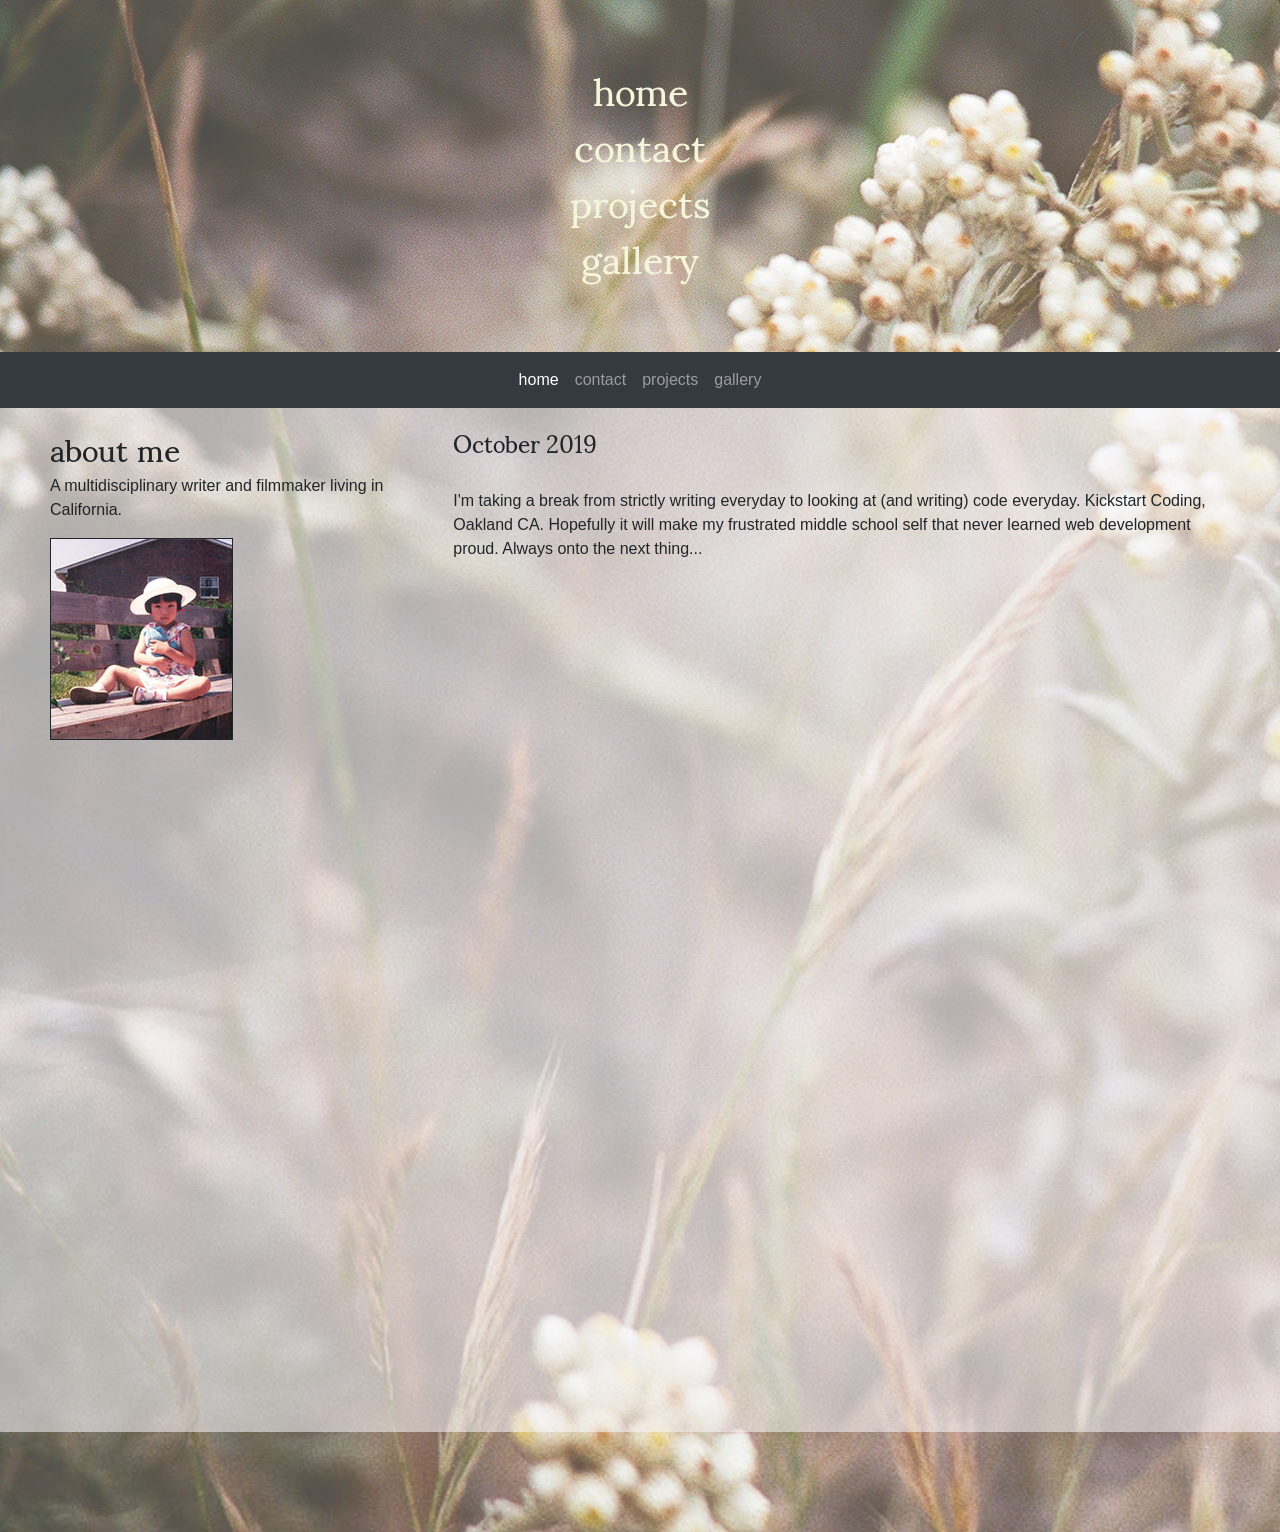
<file: docs/index.html>
<!DOCTYPE html>
<html lang="en">
<head>

  
      
  <title> home </title>

  
      
  
      
  
      
  


  <meta charset="utf-8">
  <meta name="viewport" content="width=device-width, initial-scale=1">

  <link rel="stylesheet" href="https://maxcdn.bootstrapcdn.com/bootstrap/4.3.1/css/bootstrap.min.css">
  <script src="https://ajax.googleapis.com/ajax/libs/jquery/3.4.1/jquery.min.js"></script>
  <script src="https://cdnjs.cloudflare.com/ajax/libs/popper.js/1.14.7/umd/popper.min.js"></script>
  <script src="https://maxcdn.bootstrapcdn.com/bootstrap/4.3.1/js/bootstrap.min.js"></script>
  <link href="https://fonts.googleapis.com/css?family=Khula&display=swap" rel="stylesheet">
  <link href="https://fonts.googleapis.com/css?family=Sumana&display=swap" rel="stylesheet">

  <link rel="stylesheet" href="./css/era-styles.css">


  <div class="jumbotron text-center" style="margin-bottom:0">



    <h1> home </h1>



    <h1> contact </h1>



    <h1> projects </h1>



    <h1> gallery </h1>



  </div>

  <nav class="navbar navbar-expand-sm bg-dark navbar-dark" role="navigation">

            <button class="navbar-toggler" type="button"
            data-toggle="collapse" data-target="#collapsibleNavbar">
              <span class="navbar-toggler-icon"></span>
            </button>
            <div class="collapse navbar-collapse" id="collapsibleNavbar">
              <ul class="navbar-nav navbar-center">

               
                    <li class="nav-item">
                  
                    <a class="nav-link active" href="home.html">home</a>
                  
               
                    <li class="nav-item">
                  
                    <a class="nav-link" href="contact.html">contact</a>
                  
               
                    <li class="nav-item">
                  
                    <a class="nav-link" href="projects.html">projects</a>
                  
               
                    <li class="nav-item">
                  
                    <a class="nav-link" href="gallery.html">gallery</a>
                  
               
                 <!-- <a class="nav-link active" href="index.html">home</a>
                </li>
                <li class="nav-item">
                  <a class="nav-link" href="gallery.html">gallery</a>
                </li>
                <li class="nav-item">
                  <a class="nav-link" href="projects.html">projects</a>
                </li>
                <li class="nav-item">
                  <a class="nav-link" href="contact.html">contact</a> -->
                </li>
              </ul>
            </div>
          </nav>

</head>


<body>




<!--- body goes here

!-->

<div class="container main-content">
  <div class="row">
    <div class="col-sm-4">
      <h2>about me</h2>
      <p>A multidisciplinary writer and filmmaker living in California.</p>
      <div class="bb-thumb">
        <img src="./img/bb-thumb.jpg" />
        <style>

              img {
              vertical-align: middle;
              border-style: solid;
              border-top-style: solid;
              border-right-style: solid;
              border-bottom-style: solid;
              border-left-style: solid;
              border-width: thin;
              }

        </style>
      </div>
      <hr class="d-sm-none">
    </div>

    <div class="col-sm-8">
      <h4>October 2019</h4>
        <br>
      <p>I'm taking a break from strictly writing everyday to looking at
        (and writing) code everyday. Kickstart Coding, Oakland CA. Hopefully it will make my frustrated
        middle school self that never learned web development proud.
        Always onto the next thing...</p>
      <h5> <br> </h5>
      <div class="col">

     </div>
      <p></p>
      <br>
    </div>
  </div>

<!--- footer !--->



</body>


</html>
</file>
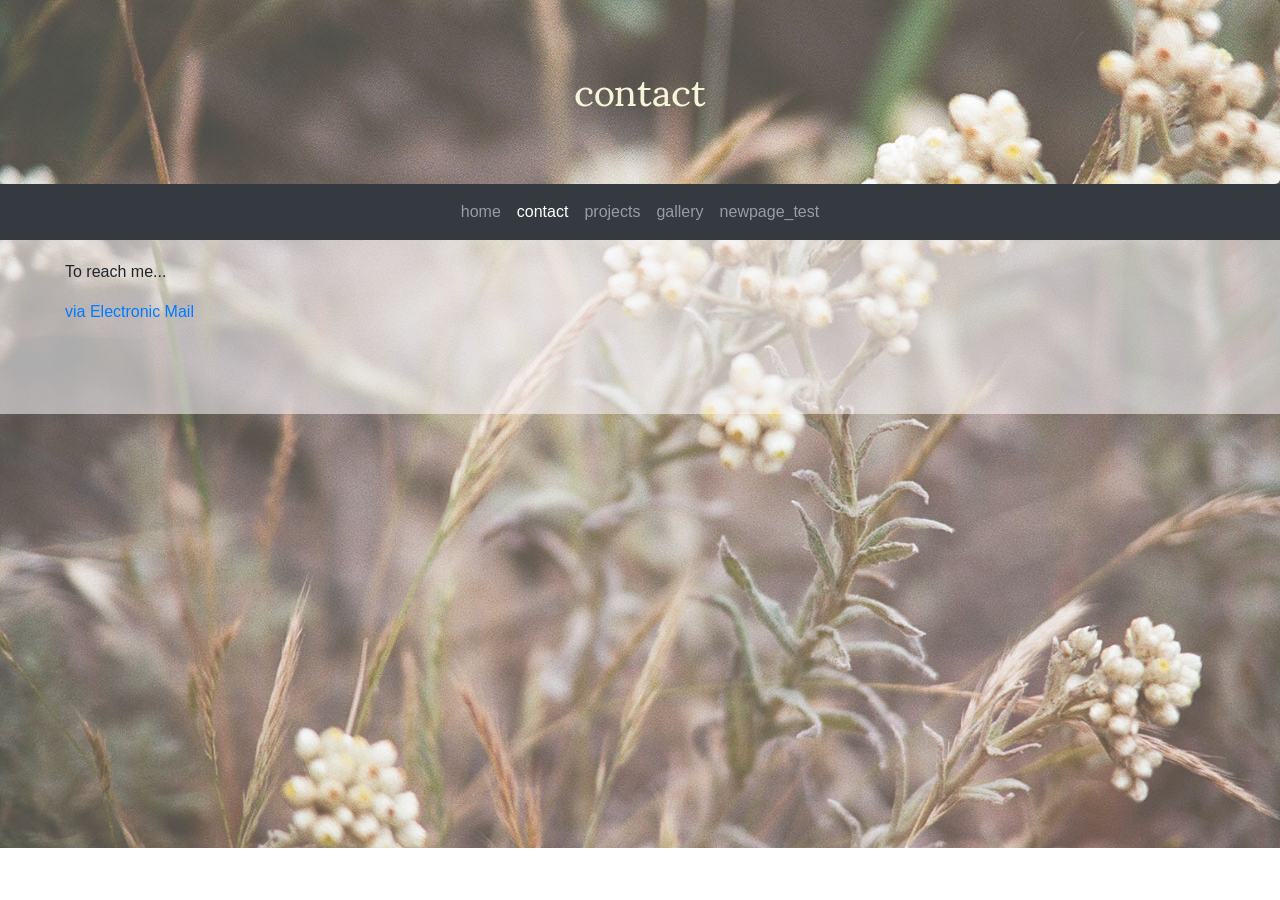
<file: docs/contact.html>
<!DOCTYPE html>
<html lang="en">
<head>

  
      
  
      
  <title> contact </title>

  
      
  
      
  
      
  


  <meta charset="utf-8">
  <meta name="viewport" content="width=device-width, initial-scale=1">

  <link rel="stylesheet" href="https://maxcdn.bootstrapcdn.com/bootstrap/4.3.1/css/bootstrap.min.css">
  <script src="https://ajax.googleapis.com/ajax/libs/jquery/3.4.1/jquery.min.js"></script>
  <script src="https://cdnjs.cloudflare.com/ajax/libs/popper.js/1.14.7/umd/popper.min.js"></script>
  <script src="https://maxcdn.bootstrapcdn.com/bootstrap/4.3.1/js/bootstrap.min.js"></script>
  <link href="https://fonts.googleapis.com/css?family=Khula&display=swap" rel="stylesheet">
  <link href="https://fonts.googleapis.com/css?family=Sumana&display=swap" rel="stylesheet">

  <link rel="stylesheet" href="./css/era-styles.css">


  <div class="jumbotron text-center" style="margin-bottom:0">


    

    

    <h1> contact </h1>


    

    

    


  </div>

  <nav class="navbar navbar-expand-sm bg-dark navbar-dark" role="navigation">

            <button class="navbar-toggler" type="button"
            data-toggle="collapse" data-target="#collapsibleNavbar">
              <span class="navbar-toggler-icon"></span>
            </button>
            <div class="collapse navbar-collapse" id="collapsibleNavbar">
              <ul class="navbar-nav navbar-center">

               
                    <li class="nav-item">
                  
                    <a class="nav-link" href="home.html">home</a>
                  
               
                    <li class="nav-item">
                  
                    <a class="nav-link active" href="contact.html">contact</a>
                  
               
                    <li class="nav-item">
                  
                    <a class="nav-link" href="projects.html">projects</a>
                  
               
                    <li class="nav-item">
                  
                    <a class="nav-link" href="gallery.html">gallery</a>
                  
               
                    <li class="nav-item">
                  
                    <a class="nav-link" href="newpage_test.html">newpage_test</a>
                  
               
                 <!-- <a class="nav-link active" href="index.html">home</a>
                </li>
                <li class="nav-item">
                  <a class="nav-link" href="gallery.html">gallery</a>
                </li>
                <li class="nav-item">
                  <a class="nav-link" href="projects.html">projects</a>
                </li>
                <li class="nav-item">
                  <a class="nav-link" href="contact.html">contact</a> -->
                </li>
              </ul>
            </div>
          </nav>

</head>


<body>




<!--- Body !--->

<div class="container main-content" style="min-height: 10vw;">

    <div class="col" padding>


      <p>To reach me...</p>
      <p><a href="mailto:era.y.ming@gmail.com">via Electronic Mail</a></p>
      <br>

    </div>
</div>


<!--- footer !--->



</body>


</html>
</file>
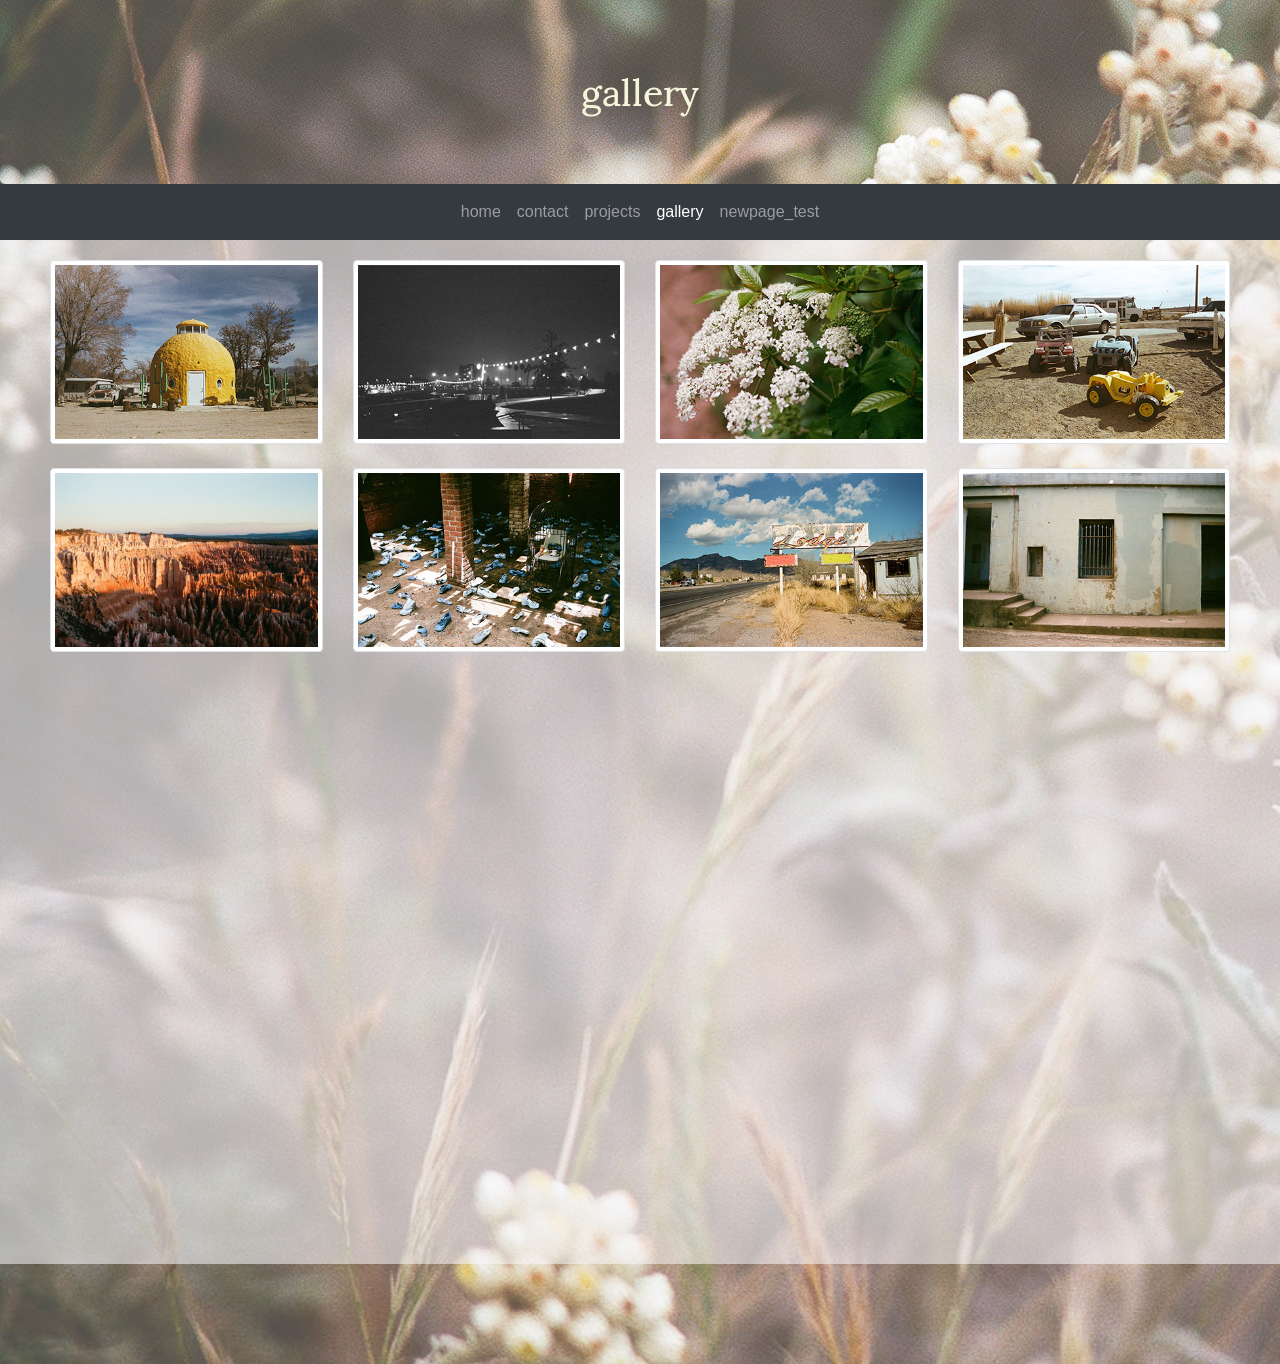
<file: docs/gallery.html>
<!DOCTYPE html>
<html lang="en">
<head>

  
      
  
      
  
      
  
      
  <title> gallery </title>

  
      
  


  <meta charset="utf-8">
  <meta name="viewport" content="width=device-width, initial-scale=1">

  <link rel="stylesheet" href="https://maxcdn.bootstrapcdn.com/bootstrap/4.3.1/css/bootstrap.min.css">
  <script src="https://ajax.googleapis.com/ajax/libs/jquery/3.4.1/jquery.min.js"></script>
  <script src="https://cdnjs.cloudflare.com/ajax/libs/popper.js/1.14.7/umd/popper.min.js"></script>
  <script src="https://maxcdn.bootstrapcdn.com/bootstrap/4.3.1/js/bootstrap.min.js"></script>
  <link href="https://fonts.googleapis.com/css?family=Khula&display=swap" rel="stylesheet">
  <link href="https://fonts.googleapis.com/css?family=Sumana&display=swap" rel="stylesheet">

  <link rel="stylesheet" href="./css/era-styles.css">


  <div class="jumbotron text-center" style="margin-bottom:0">


    

    

    

    

    <h1> gallery </h1>


    


  </div>

  <nav class="navbar navbar-expand-sm bg-dark navbar-dark" role="navigation">

            <button class="navbar-toggler" type="button"
            data-toggle="collapse" data-target="#collapsibleNavbar">
              <span class="navbar-toggler-icon"></span>
            </button>
            <div class="collapse navbar-collapse" id="collapsibleNavbar">
              <ul class="navbar-nav navbar-center">

               
                    <li class="nav-item">
                  
                    <a class="nav-link" href="home.html">home</a>
                  
               
                    <li class="nav-item">
                  
                    <a class="nav-link" href="contact.html">contact</a>
                  
               
                    <li class="nav-item">
                  
                    <a class="nav-link" href="projects.html">projects</a>
                  
               
                    <li class="nav-item">
                  
                    <a class="nav-link active" href="gallery.html">gallery</a>
                  
               
                    <li class="nav-item">
                  
                    <a class="nav-link" href="newpage_test.html">newpage_test</a>
                  
               
                 <!-- <a class="nav-link active" href="index.html">home</a>
                </li>
                <li class="nav-item">
                  <a class="nav-link" href="gallery.html">gallery</a>
                </li>
                <li class="nav-item">
                  <a class="nav-link" href="projects.html">projects</a>
                </li>
                <li class="nav-item">
                  <a class="nav-link" href="contact.html">contact</a> -->
                </li>
              </ul>
            </div>
          </nav>

</head>


<body>





<!-- Page Content -->
<div class="container main-content">

  <div class="row text-center">

    <div class="col-lg-3 col-md-4 col-6">
      <a href="#" class="d-block h-100">
            <img class="img-fluid img-thumbnail" src="./img/pineapple-house-thumbnail.jpg" alt="">
          </a>
    </div>
    <div class="col-lg-3 col-md-4 col-6">
      <a href="#" class="d-block mb-4 h-100">
            <img class="img-fluid img-thumbnail" src="./img/lake-merritt-thumbnail.jpg" alt="">
          </a>
    </div>
    <div class="col-lg-3 col-md-4 col-6">
      <a href="#" class="d-block mb-4 h-100">
            <img class="img-fluid img-thumbnail" src="./img/white-flower-thumbnail.jpg" alt="">
          </a>
    </div>
    <div class="col-lg-3 col-md-4 col-6">
      <a href="#" class="d-block mb-4 h-100">
            <img class="img-fluid img-thumbnail" src="./img/toy-trucks-thumbnail.jpg" alt="">
          </a>
    </div>
    <div class="col-lg-3 col-md-4 col-6">
      <a href="#" class="d-block mb-4 h-100">
            <img class="img-fluid img-thumbnail" src="./img/bryce-thumbnail.jpg" alt="">
          </a>
    </div>
    <div class="col-lg-3 col-md-4 col-6">
      <a href="#" class="d-block mb-4 h-100">
            <img class="img-fluid img-thumbnail" src="./img/blue-shoes-thumbnail.jpg" alt="">
          </a>
    </div>
    <div class="col-lg-3 col-md-4 col-6">
      <a href="#" class="d-block mb-4 h-100">
            <img class="img-fluid img-thumbnail" src="./img/lodge-thumbnail.jpg" alt="">
          </a>
    </div>

    <div class="col-lg-3 col-md-4 col-6">
      <a href="#" class="d-block mb-4 h-100">
            <img class="img-fluid img-thumbnail" src="./img/bunker-thumbnail.jpg" alt="">
          </a>
    </div>
  </div>

</div>

<!--- footer !--->



</body>


</html>
</file>
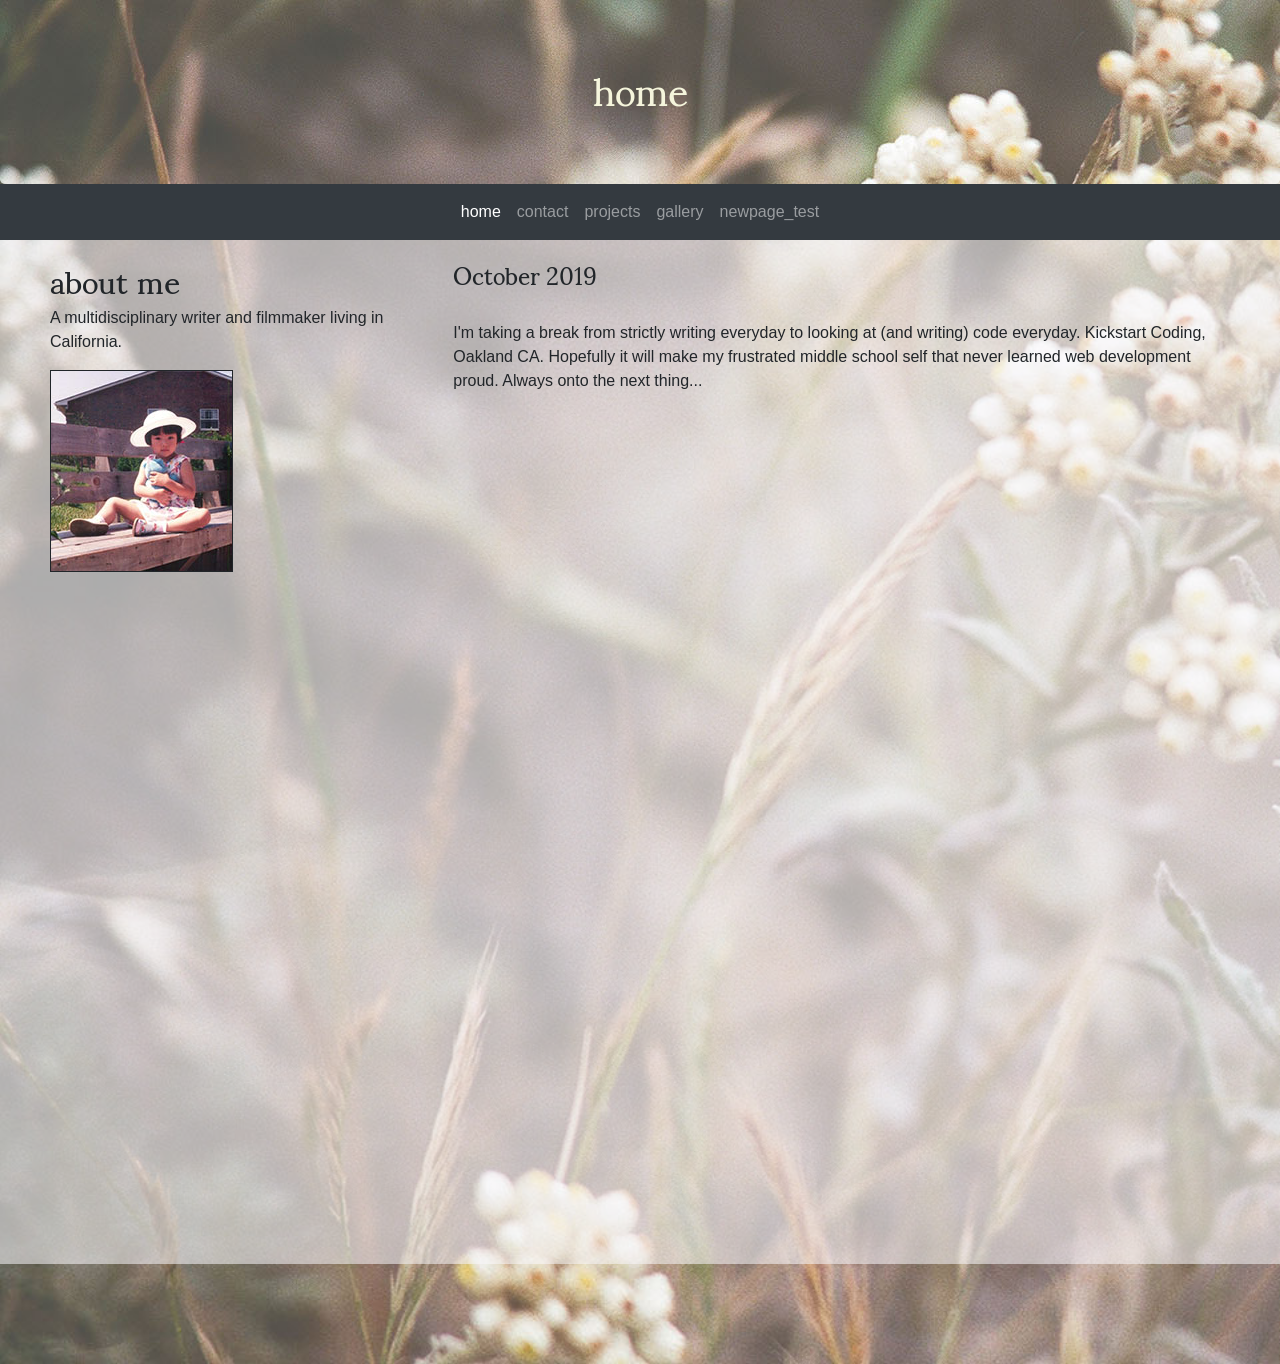
<file: docs/home.html>
<!DOCTYPE html>
<html lang="en">
<head>

  
      
  <title> home </title>

  
      
  
      
  
      
  
      
  


  <meta charset="utf-8">
  <meta name="viewport" content="width=device-width, initial-scale=1">

  <link rel="stylesheet" href="https://maxcdn.bootstrapcdn.com/bootstrap/4.3.1/css/bootstrap.min.css">
  <script src="https://ajax.googleapis.com/ajax/libs/jquery/3.4.1/jquery.min.js"></script>
  <script src="https://cdnjs.cloudflare.com/ajax/libs/popper.js/1.14.7/umd/popper.min.js"></script>
  <script src="https://maxcdn.bootstrapcdn.com/bootstrap/4.3.1/js/bootstrap.min.js"></script>
  <link href="https://fonts.googleapis.com/css?family=Khula&display=swap" rel="stylesheet">
  <link href="https://fonts.googleapis.com/css?family=Sumana&display=swap" rel="stylesheet">

  <link rel="stylesheet" href="./css/era-styles.css">


  <div class="jumbotron text-center" style="margin-bottom:0">


    

    <h1> home </h1>


    

    

    

    


  </div>

  <nav class="navbar navbar-expand-sm bg-dark navbar-dark" role="navigation">

            <button class="navbar-toggler" type="button"
            data-toggle="collapse" data-target="#collapsibleNavbar">
              <span class="navbar-toggler-icon"></span>
            </button>
            <div class="collapse navbar-collapse" id="collapsibleNavbar">
              <ul class="navbar-nav navbar-center">

               
                    <li class="nav-item">
                  
                    <a class="nav-link active" href="home.html">home</a>
                  
               
                    <li class="nav-item">
                  
                    <a class="nav-link" href="contact.html">contact</a>
                  
               
                    <li class="nav-item">
                  
                    <a class="nav-link" href="projects.html">projects</a>
                  
               
                    <li class="nav-item">
                  
                    <a class="nav-link" href="gallery.html">gallery</a>
                  
               
                    <li class="nav-item">
                  
                    <a class="nav-link" href="newpage_test.html">newpage_test</a>
                  
               
                 <!-- <a class="nav-link active" href="index.html">home</a>
                </li>
                <li class="nav-item">
                  <a class="nav-link" href="gallery.html">gallery</a>
                </li>
                <li class="nav-item">
                  <a class="nav-link" href="projects.html">projects</a>
                </li>
                <li class="nav-item">
                  <a class="nav-link" href="contact.html">contact</a> -->
                </li>
              </ul>
            </div>
          </nav>

</head>


<body>




<!--- body goes here

!-->

<div class="container main-content">
  <div class="row">
    <div class="col-sm-4">
      <h2>about me</h2>
      <p>A multidisciplinary writer and filmmaker living in California.</p>
      <div class="bb-thumb">
        <img src="./img/bb-thumb.jpg" />
        <style>

              img {
              vertical-align: middle;
              border-style: solid;
              border-top-style: solid;
              border-right-style: solid;
              border-bottom-style: solid;
              border-left-style: solid;
              border-width: thin;
              }

        </style>
      </div>
      <hr class="d-sm-none">
    </div>

    <div class="col-sm-8">
      <h4>October 2019</h4>
        <br>
      <p>I'm taking a break from strictly writing everyday to looking at
        (and writing) code everyday. Kickstart Coding, Oakland CA. Hopefully it will make my frustrated
        middle school self that never learned web development proud.
        Always onto the next thing...</p>
      <h5> <br> </h5>
      <div class="col">

     </div>
      <p></p>
      <br>
    </div>
  </div>

<!--- footer !--->



</body>


</html>
</file>
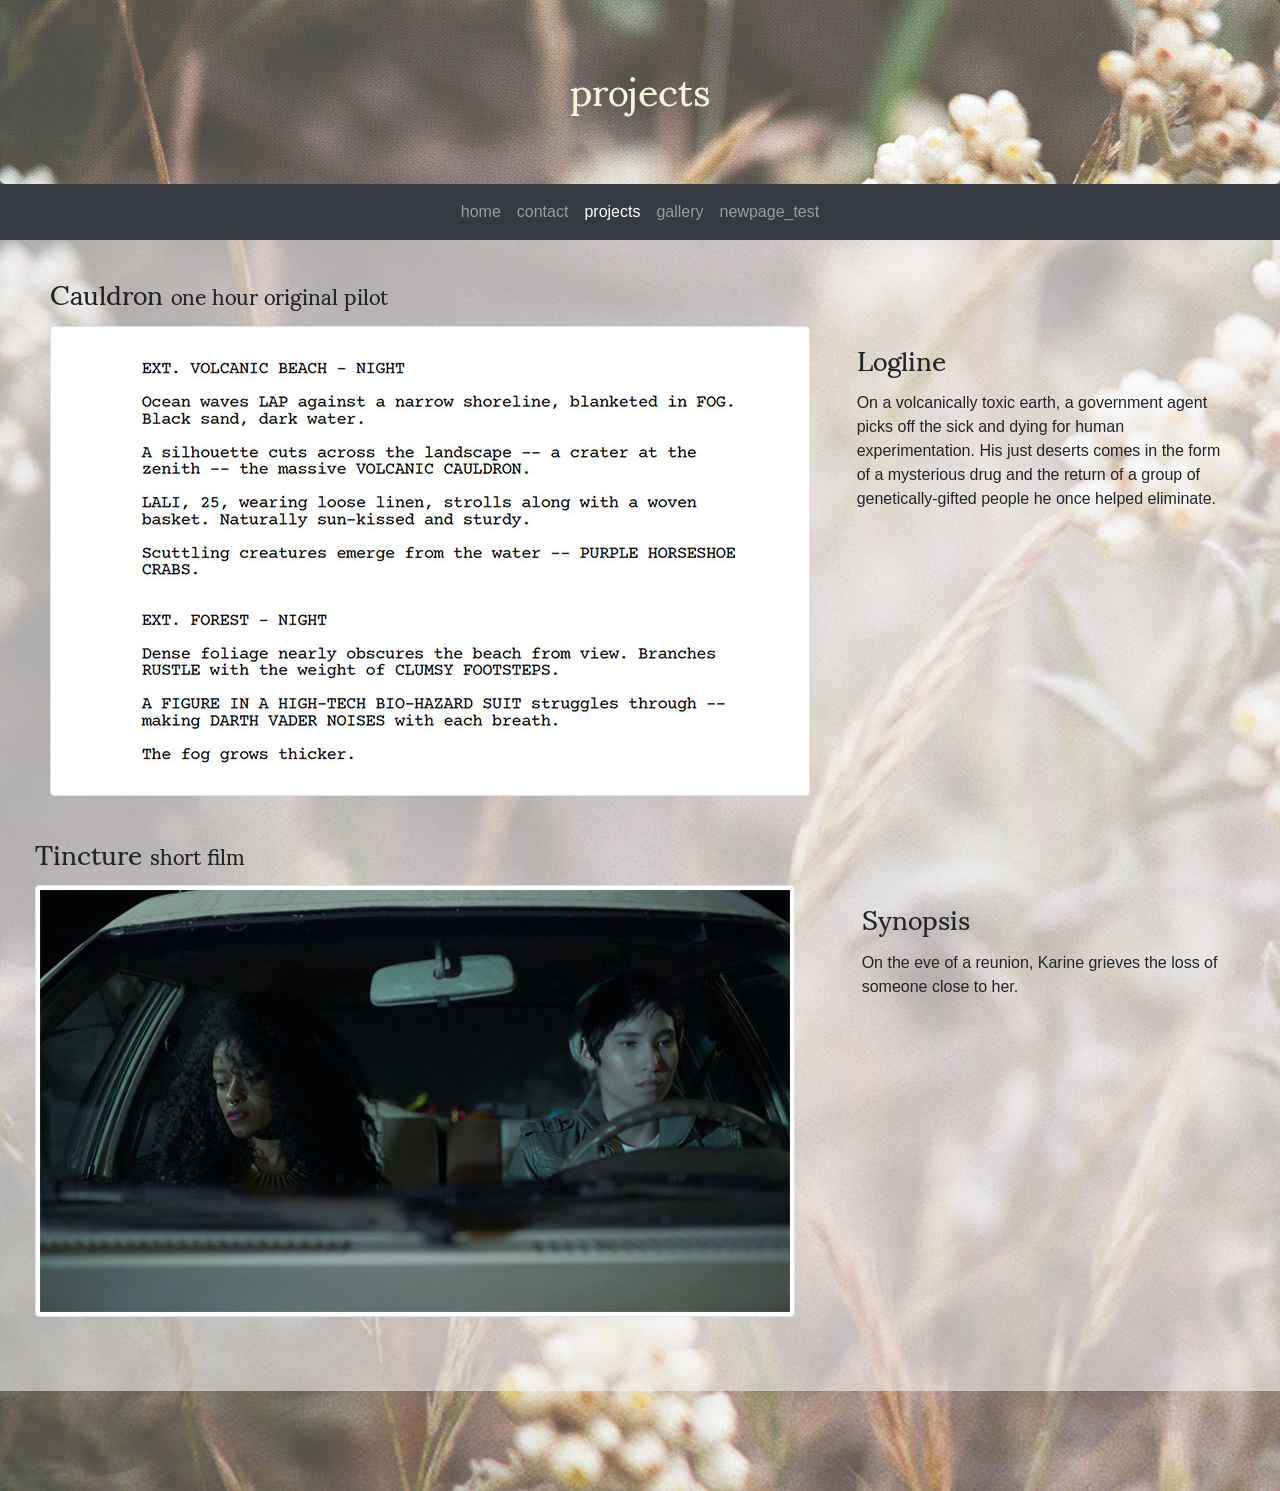
<file: docs/projects.html>
<!DOCTYPE html>
<html lang="en">
<head>

  
      
  
      
  
      
  <title> projects </title>

  
      
  
      
  


  <meta charset="utf-8">
  <meta name="viewport" content="width=device-width, initial-scale=1">

  <link rel="stylesheet" href="https://maxcdn.bootstrapcdn.com/bootstrap/4.3.1/css/bootstrap.min.css">
  <script src="https://ajax.googleapis.com/ajax/libs/jquery/3.4.1/jquery.min.js"></script>
  <script src="https://cdnjs.cloudflare.com/ajax/libs/popper.js/1.14.7/umd/popper.min.js"></script>
  <script src="https://maxcdn.bootstrapcdn.com/bootstrap/4.3.1/js/bootstrap.min.js"></script>
  <link href="https://fonts.googleapis.com/css?family=Khula&display=swap" rel="stylesheet">
  <link href="https://fonts.googleapis.com/css?family=Sumana&display=swap" rel="stylesheet">

  <link rel="stylesheet" href="./css/era-styles.css">


  <div class="jumbotron text-center" style="margin-bottom:0">


    

    

    

    <h1> projects </h1>


    

    


  </div>

  <nav class="navbar navbar-expand-sm bg-dark navbar-dark" role="navigation">

            <button class="navbar-toggler" type="button"
            data-toggle="collapse" data-target="#collapsibleNavbar">
              <span class="navbar-toggler-icon"></span>
            </button>
            <div class="collapse navbar-collapse" id="collapsibleNavbar">
              <ul class="navbar-nav navbar-center">

               
                    <li class="nav-item">
                  
                    <a class="nav-link" href="home.html">home</a>
                  
               
                    <li class="nav-item">
                  
                    <a class="nav-link" href="contact.html">contact</a>
                  
               
                    <li class="nav-item">
                  
                    <a class="nav-link active" href="projects.html">projects</a>
                  
               
                    <li class="nav-item">
                  
                    <a class="nav-link" href="gallery.html">gallery</a>
                  
               
                    <li class="nav-item">
                  
                    <a class="nav-link" href="newpage_test.html">newpage_test</a>
                  
               
                 <!-- <a class="nav-link active" href="index.html">home</a>
                </li>
                <li class="nav-item">
                  <a class="nav-link" href="gallery.html">gallery</a>
                </li>
                <li class="nav-item">
                  <a class="nav-link" href="projects.html">projects</a>
                </li>
                <li class="nav-item">
                  <a class="nav-link" href="contact.html">contact</a> -->
                </li>
              </ul>
            </div>
          </nav>

</head>


<body>




<!-- Page Content -->

<div class="container main-content">

  <h3 class="my-3">Cauldron
    <small>one hour original pilot</small>
  </h3>

  <div class="row">

    <div class="col-md-8">
      <a href="#" class="d-block mb-4 h-460">
            <img class="img-fluid img-thumbnail" src="./img/cauldron1-thumbnail.jpg" alt="">
          </a>
    </div>

    <div class="col-md-4">
      <h3 class="my-3">Logline</h3>
      <p>On a volcanically toxic earth, a government agent picks off the sick and dying for human experimentation. His just deserts comes in the form of a mysterious drug and the return of a group of genetically-gifted people he once helped eliminate.</p>

    </div>

  <!-- Portfolio Item Heading -->
  <br>

  <h3 class="my-3">Tincture
    <small> short film </small>
  </h3>

  <!-- Portfolio Item Row -->
  <div class="row">

    <div class="col-md-8">
      <a href="#" class="d-block mb-4 h-460">
            <img class="img-fluid img-thumbnail" src="./img/tincture1-thumbnail.jpg" alt="">
          </a>
    </div>

  <!--  <div class="col-md-8">
      <img class="img-fluid" src="./media/tincture1-thumbnail.jpg" alt="">
    </div> !-->

    <div class="col-md-4">
      <h3 class="my-3">Synopsis</h3>
      <p>On the eve of a reunion, Karine grieves the loss of someone close to her.
      </p>
    </div>

    </div>

  </div>



  </div>
</div>


<!--- footer !--->



</body>


</html>
</file>
<file: docs/css/era-styles.css>
body {
  background-image: url("../img/buds.jpg");
  background-size: cover;
  background-repeat: no-repeat;

}

#collapsibleNavbar {
  justify-content: center;
  color: rgb(250, 248, 252);
}



.jumbotron {
  background-image: url("../img/buds.jpg");
  font-family: 'Sumana', serif;

}

h1 {
  color: beige;
}

.container {
  padding: 20px 50px 20px 50px;
  background-color: rgba(250, 248, 252, 0.55);
  min-width: 100vw;
  min-height: 80vw;
}


.main-content {
  padding-bottom: 50px;
  margin-bottom: 100px;
}

h2, h3, h4 {
  font-family: 'Sumana', serif;
  color: 575145;
}

p {
text-align: left;

}
</file>
